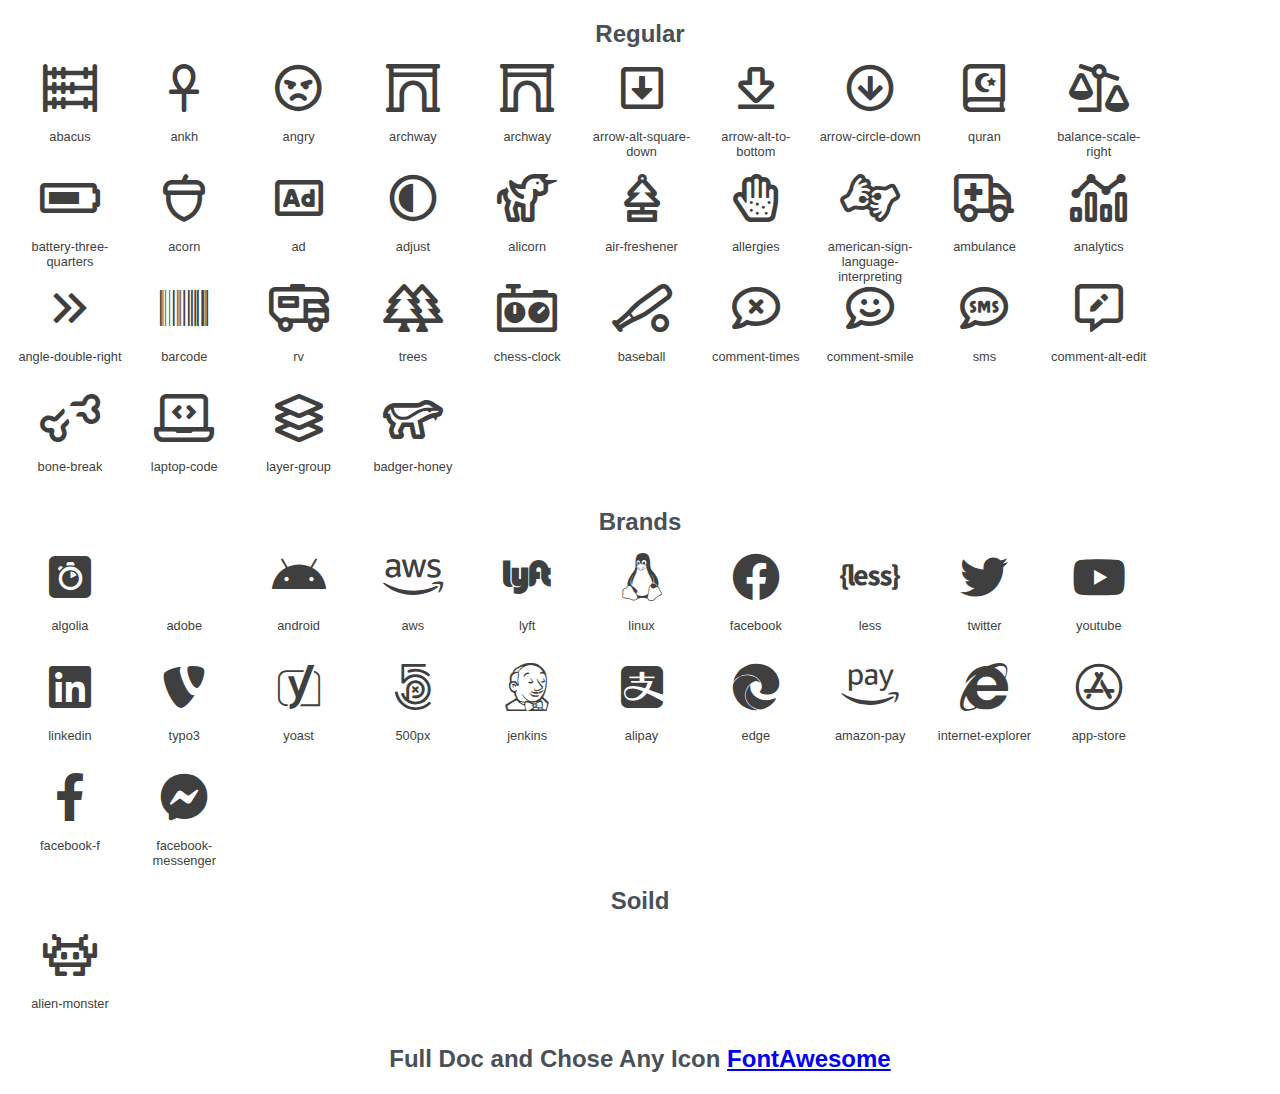
<file: css/fontawesome/index.html>
<!DOCTYPE html>
<html lang="en" xmlns="http://www.w3.org/1999/xhtml" xmlns:og="http://ogp.me/ns#" xmlns:fb="http://opengraphprotocol.org/schema/" lang="en-US" prefix="og: http://ogp.me/ns#" xml:lang="en-US" prefix="og: http://ogp.me/ns#">

<head>
	<title>Fontawesome 5.15.0 pro icons</title>
	<meta charset="utf-8">
	<meta name="description" content="Fontawesome 5 pro icons Example">
	<meta name="viewport" content="width=device-width, initial-scale=1">
	<link rel="stylesheet" type="text/css" href="css/all.css">
	<meta name="author" content="Ahmad Eyamin">
	<meta name="author-url" content="https://facebook.com/ahmadeyamin">
	<meta name="author-email" content="ahmadeyamin@gmail.com">
	<style>
	* {
		margin: 0;
		padding: 0;
	}

	ul {
		align-items: flex-start;
		box-sizing: border-box;
		color: rgb(73, 80, 87);
		display: flex;
		flex-direction: row;
		flex-wrap: wrap;
		font-family: fa5-proxima-nova, "Helvetica Neue", Helvetica, Arial, sans-serif;
		font-size: 16px;
		height: auto;
		justify-content: flex-start;
		line-height: 18.4px;
		list-style-type: none;
		margin-block-end: 0px;
		margin-block-start: 0px;
		margin-bottom: 0px;
		margin-inline-end: 0px;
		margin-inline-start: 0px;
		margin: 0px;
		padding-inline-start: 0px;
		padding: 0px;
	}

	li {
		box-sizing: border-box;
		color: rgb(73, 80, 87);
		display: block;
		font-family: fa5-proxima-nova, "Helvetica Neue", Helvetica, Arial, sans-serif;
		font-size: 16px;
		height: 110px;
		line-height: 18.4px;
		list-style-type: none;
		margin-bottom: 0px;
		margin-left: 0px;
		margin-right: 0px;
		margin-top: 0px;
		padding-bottom: 16px;
		text-align: left;
		text-size-adjust: 100%;
		width: 114.328px;
		-webkit-box-direction: normal;
	}

	.listdiv {
		border-bottom-left-radius: 4px;
		border-bottom-right-radius: 4px;
		border-top-left-radius: 4px;
		border-top-right-radius: 4px;
		box-sizing: border-box;
		color: rgb(73, 80, 87);
		display: flex;
		flex-direction: column;
		font-family: fa5-proxima-nova, "Helvetica Neue", Helvetica, Arial, sans-serif;
		font-size: 16px;
		height: 94px;
		justify-content: center;
		line-height: 18.4px;
		list-style-type: none;
		position: relative;
		text-align: left;
		text-size-adjust: 100%;
		transform: matrix(1, 0, 0, 1, 0, 0);
		transition-delay: 0s;
		transition-duration: 0.5s;
		transition-property: all;
		transition-timing-function: cubic-bezier(0.165, 0.84, 0.44, 1);
		width: 114.328px;
		-webkit-box-direction: normal;
		-webkit-box-orient: vertical;
		-webkit-box-pack: center;
	}

	.ilink {
		align-items: center;
		background-color: rgba(0, 0, 0, 0);
		border-bottom-left-radius: 0px;
		border-bottom-right-radius: 0px;
		border-top-left-radius: 4px;
		border-top-right-radius: 4px;
		box-sizing: border-box;
		color: rgb(39, 39, 39);
		cursor: pointer;
		display: flex;
		flex-direction: column;
		font-family: fa5-proxima-nova, "Helvetica Neue", Helvetica, Arial, sans-serif;
		font-size: 16px;
		height: 64px;
		justify-content: center;
		line-height: 18.4px;
		list-style-type: none;
		padding-bottom: 8px;
		padding-left: 8px;
		padding-right: 8px;
		padding-top: 8px;
		text-align: left;
		text-decoration-color: rgb(49, 49, 49);
		text-decoration-line: none;
		text-decoration-style: solid;
		text-size-adjust: 100%;
		width: 114.328px
	}

	.ilink i {
		box-sizing: border-box;
		color: rgb(63, 63, 63);
		cursor: pointer;
		display: block;
		font-size: 48px;
		font-style: normal;
		font-variant-caps: normal;
		font-variant-east-asian: normal;
		font-variant-ligatures: normal;
		font-variant-numeric: normal;
		font-weight: 400;
		height: 48px;
		line-height: 48px;
		list-style-type: none;
		text-align: left;
		text-rendering: auto;
		text-size-adjust: 100%
	}

	.icondetel {
		box-sizing: border-box;
		color: rgb(73, 80, 87);
		display: block;
		font-family: fa5-proxima-nova, "Helvetica Neue", Helvetica, Arial, sans-serif;
		font-size: 12.8px;
		height: 30px;
		line-height: 14.72px;
		list-style-type: none;
		padding-bottom: 8px;
		padding-left: 4px;
		padding-right: 4px;
		padding-top: 8px;
		text-align: center;
		text-size-adjust: 100%;
		width: 114.328px
	}

	.icondetel span {
		box-sizing: border-box;
		color: rgb(63, 63, 63);
		display: block;
		font-family: fa5-proxima-nova, "Helvetica Neue", Helvetica, Arial, sans-serif;
		font-size: 12.8px;
		height: 14px;
		line-height: 14.72px;
		list-style-type: none;
		text-align: center;
		text-size-adjust: 100%;
		user-select: all;
		width: 106.328px
	}

	li:hover .ilink {
		background-color: aqua;
	}

	li:hover {
		background-color: rgb(255, 255, 255);
		box-shadow: 0 0.25rem 0.125rem 0 rgba(0, 0, 0, 0.05)
	}

	.title {
		display: block;
		margin: 15px auto;
		width: 100%;
		text-align: center;
	}
	</style>
</head>

<body>
	<div style="width: 98%;display: block;margin:10px auto;" id="main">
		<ul id="mainul">
		</ul>
    </div>
	<script>
		let listreg = [
			'abacus',
			'ankh',
			'angry',
			'archway',
			'archway',
			'arrow-alt-square-down',
			'arrow-alt-to-bottom',
			'arrow-circle-down',
			'quran',
			'balance-scale-right',
			'battery-three-quarters',
			'acorn',
			'ad',
			'adjust',
			'alicorn',
			'air-freshener',
			'allergies',
			'american-sign-language-interpreting',
			'ambulance',
			'analytics',
			'angle-double-right',
			'barcode',
			'rv',
			'trees',
			'chess-clock',
			'baseball',
			'comment-times',
			'comment-smile',
			'sms',
			'comment-alt-edit',
			'bone-break',
			'laptop-code',
            'layer-group',
            'badger-honey'
		];
		let listbrand = [
			'algolia',
			'adobe',
			'android',
			'aws',
			'lyft',
			'linux',
			'facebook',
			'less',
			'twitter',
			'youtube',
			'linkedin',
			'typo3',
			'yoast',
			'500px',
			'jenkins',
			'alipay',
			'edge',
			'amazon-pay',
			'internet-explorer',
			'app-store',
			'facebook-f',
			'facebook-messenger',
        ];
        
		let listsolid = [
			'alien-monster',
		];



document.getElementById('mainul').innerHTML += "<h2 class='title'>Regular </h2>"

listreg.forEach(e => {
		document.getElementById('mainul').innerHTML += `<li class='list'><div class='listdiv'><a href='#' class='ilink'><i class='fal fa-${e}' style='font-size: 48px;'></i></a><div class='icondetel'><span>${e}</span></div></div></li>`
});

document.getElementById('mainul').innerHTML += "<h2 class='title'>Brands </h2>"

listbrand.forEach(e => {
		document.getElementById('mainul').innerHTML += `<li class='list'><div class='listdiv'><a href='#' class='ilink'><i class='fab fa-${e}' style='font-size: 48px;'></i></a><div class='icondetel'><span>${e}</span></div></div></li>`
});

document.getElementById('mainul').innerHTML += "<h2 class='title'>Soild </h2>"

listsolid.forEach(e => {
		document.getElementById('mainul').innerHTML += `<li class='list'><div class='listdiv'><a href='#' class='ilink'><i class='fas fa-${e}' style='font-size: 48px;'></i></a><div class='icondetel'><span>${e}</span></div></div></li>`
});


document.getElementById('mainul').innerHTML += "<h2 class='title'>Full Doc and Chose Any Icon <a href='https://fontawesome.com/icons?d=gallery'>FontAwesome</a> </h2>"
</script>
</body>

</html>
</file>
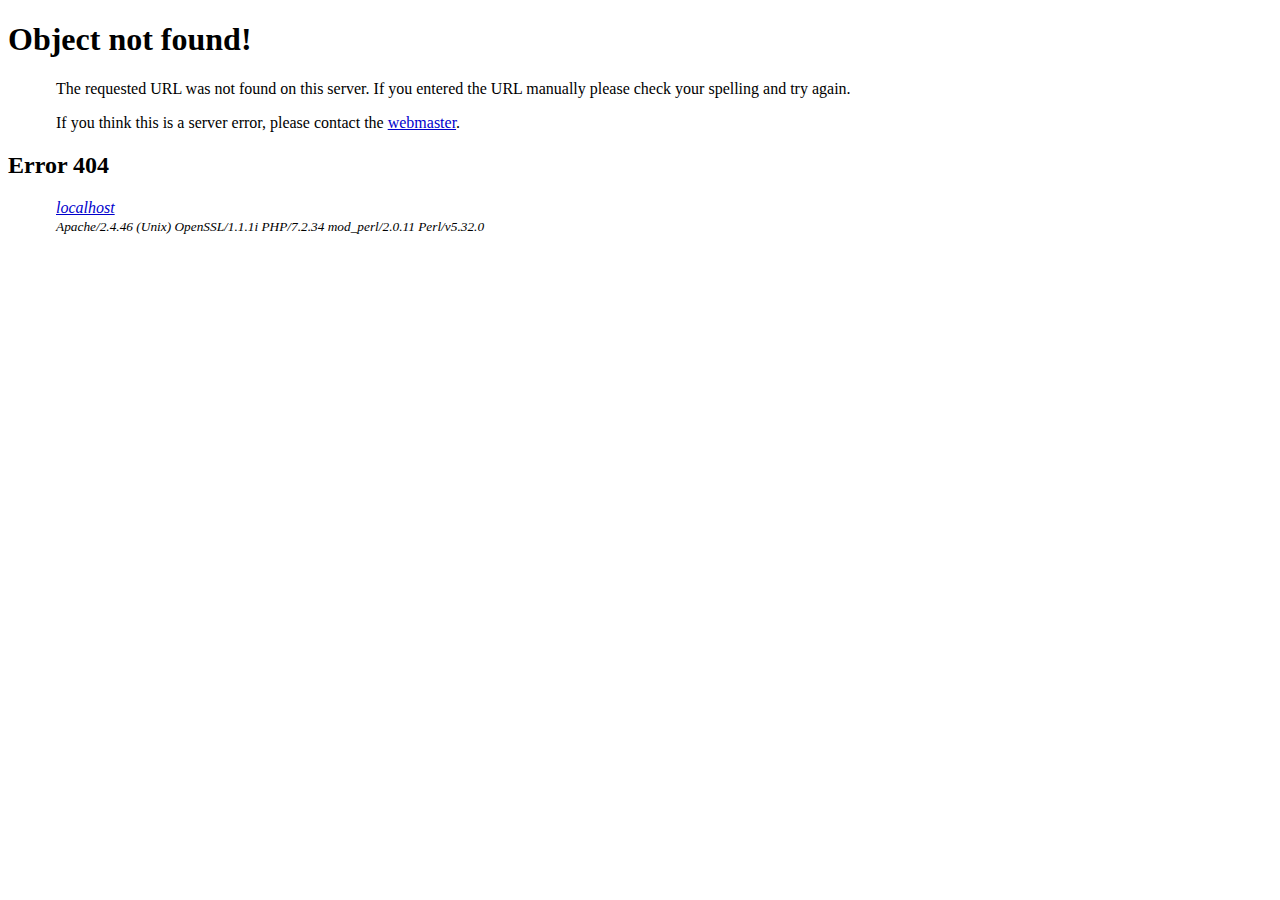
<file: assets/Object not found!.html>
<!DOCTYPE html PUBLIC "-//W3C//DTD XHTML 1.0 Strict//EN" "http://www.w3.org/TR/xhtml1/DTD/xhtml1-strict.dtd">
<!-- saved from url=(0080)http://localhost/AU%20Student%20Management%20System/managesections/view-students -->
<html xmlns="http://www.w3.org/1999/xhtml" lang="en" xml:lang="en"><head><meta http-equiv="Content-Type" content="text/html; charset=UTF-8">
<title>Object not found!</title>
<link rev="made" href="mailto:you@example.com">
<style type="text/css"><!--/*--><![CDATA[/*><!--*/ 
    body { color: #000000; background-color: #FFFFFF; }
    a:link { color: #0000CC; }
    p, address {margin-left: 3em;}
    span {font-size: smaller;}
/*]]>*/--></style>
</head>

<body>
<h1>Object not found!</h1>
<p>


    The requested URL was not found on this server.

  

    If you entered the URL manually please check your
    spelling and try again.

  

</p>
<p>
If you think this is a server error, please contact
the <a href="mailto:you@example.com">webmaster</a>.

</p>

<h2>Error 404</h2>
<address>
  <a href="http://localhost/">localhost</a><br>
  <span>Apache/2.4.46 (Unix) OpenSSL/1.1.1i PHP/7.2.34 mod_perl/2.0.11 Perl/v5.32.0</span>
</address>



</body></html>
</file>
